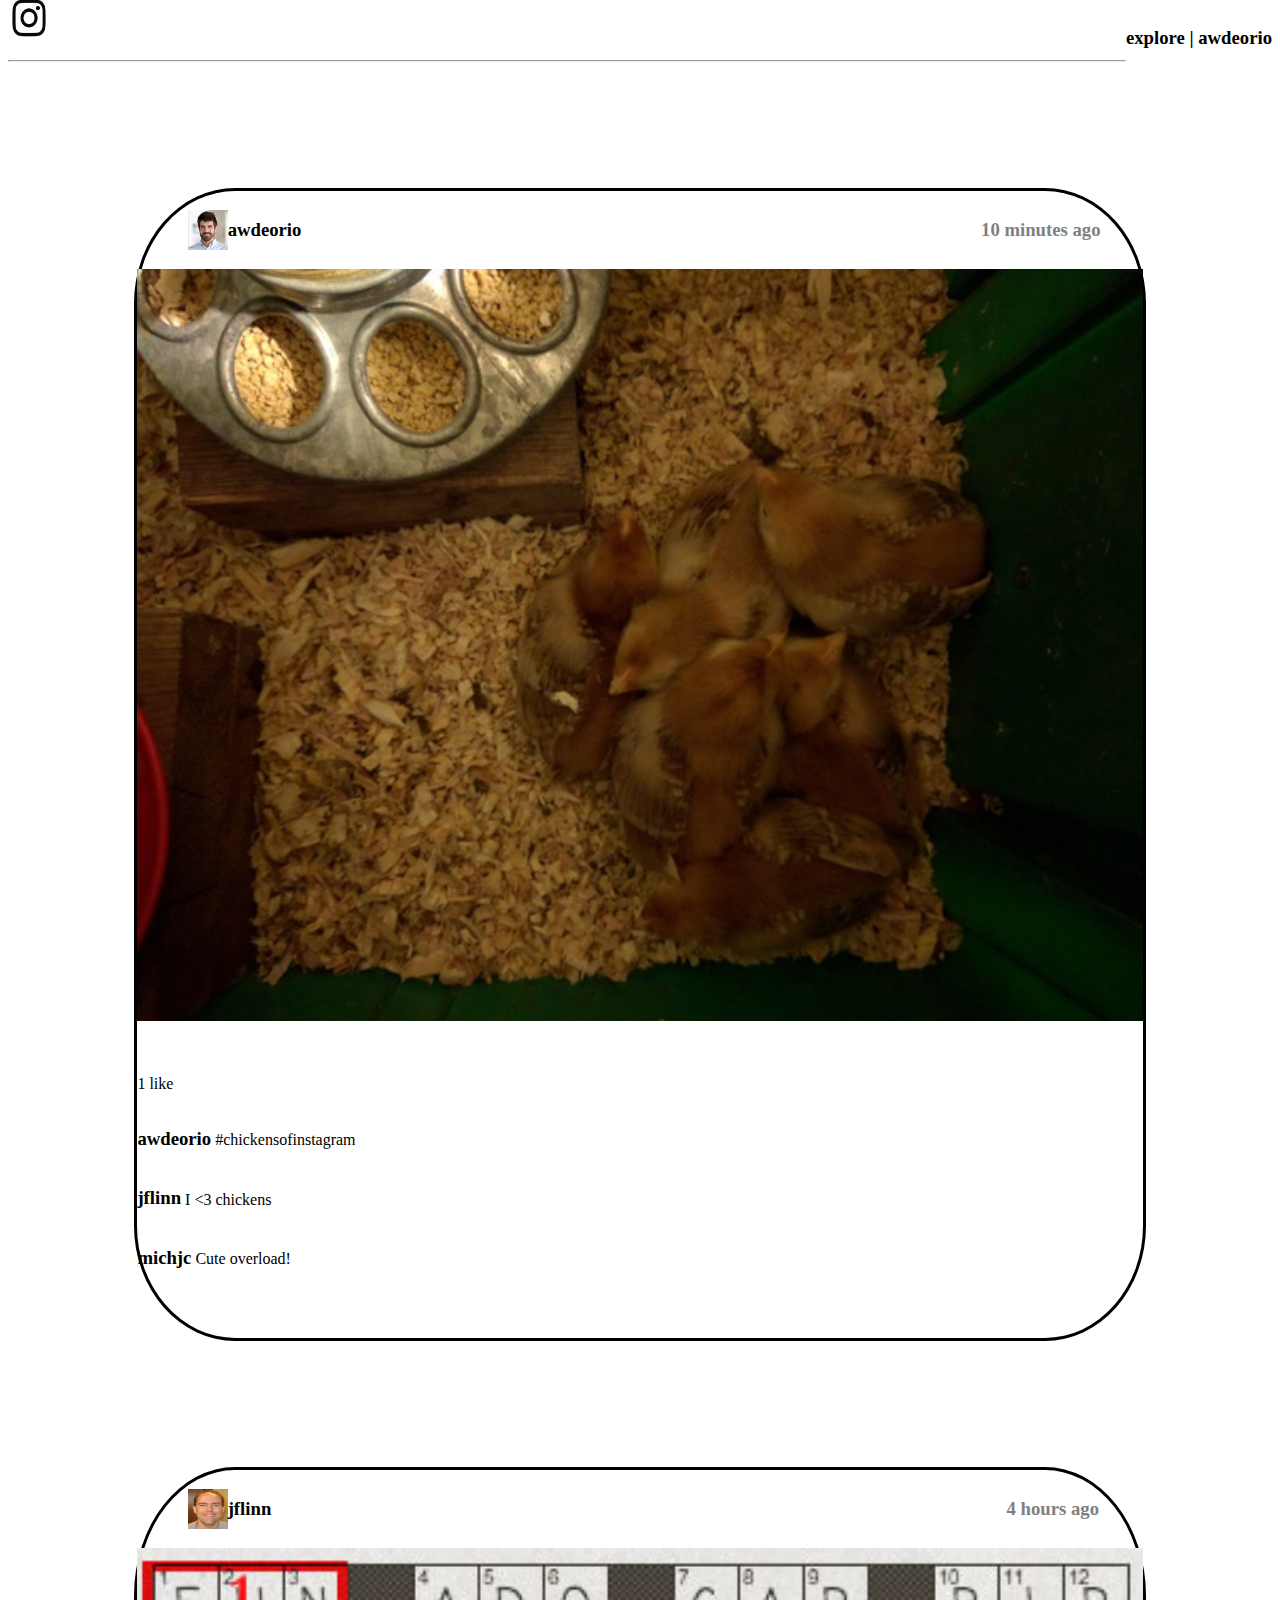
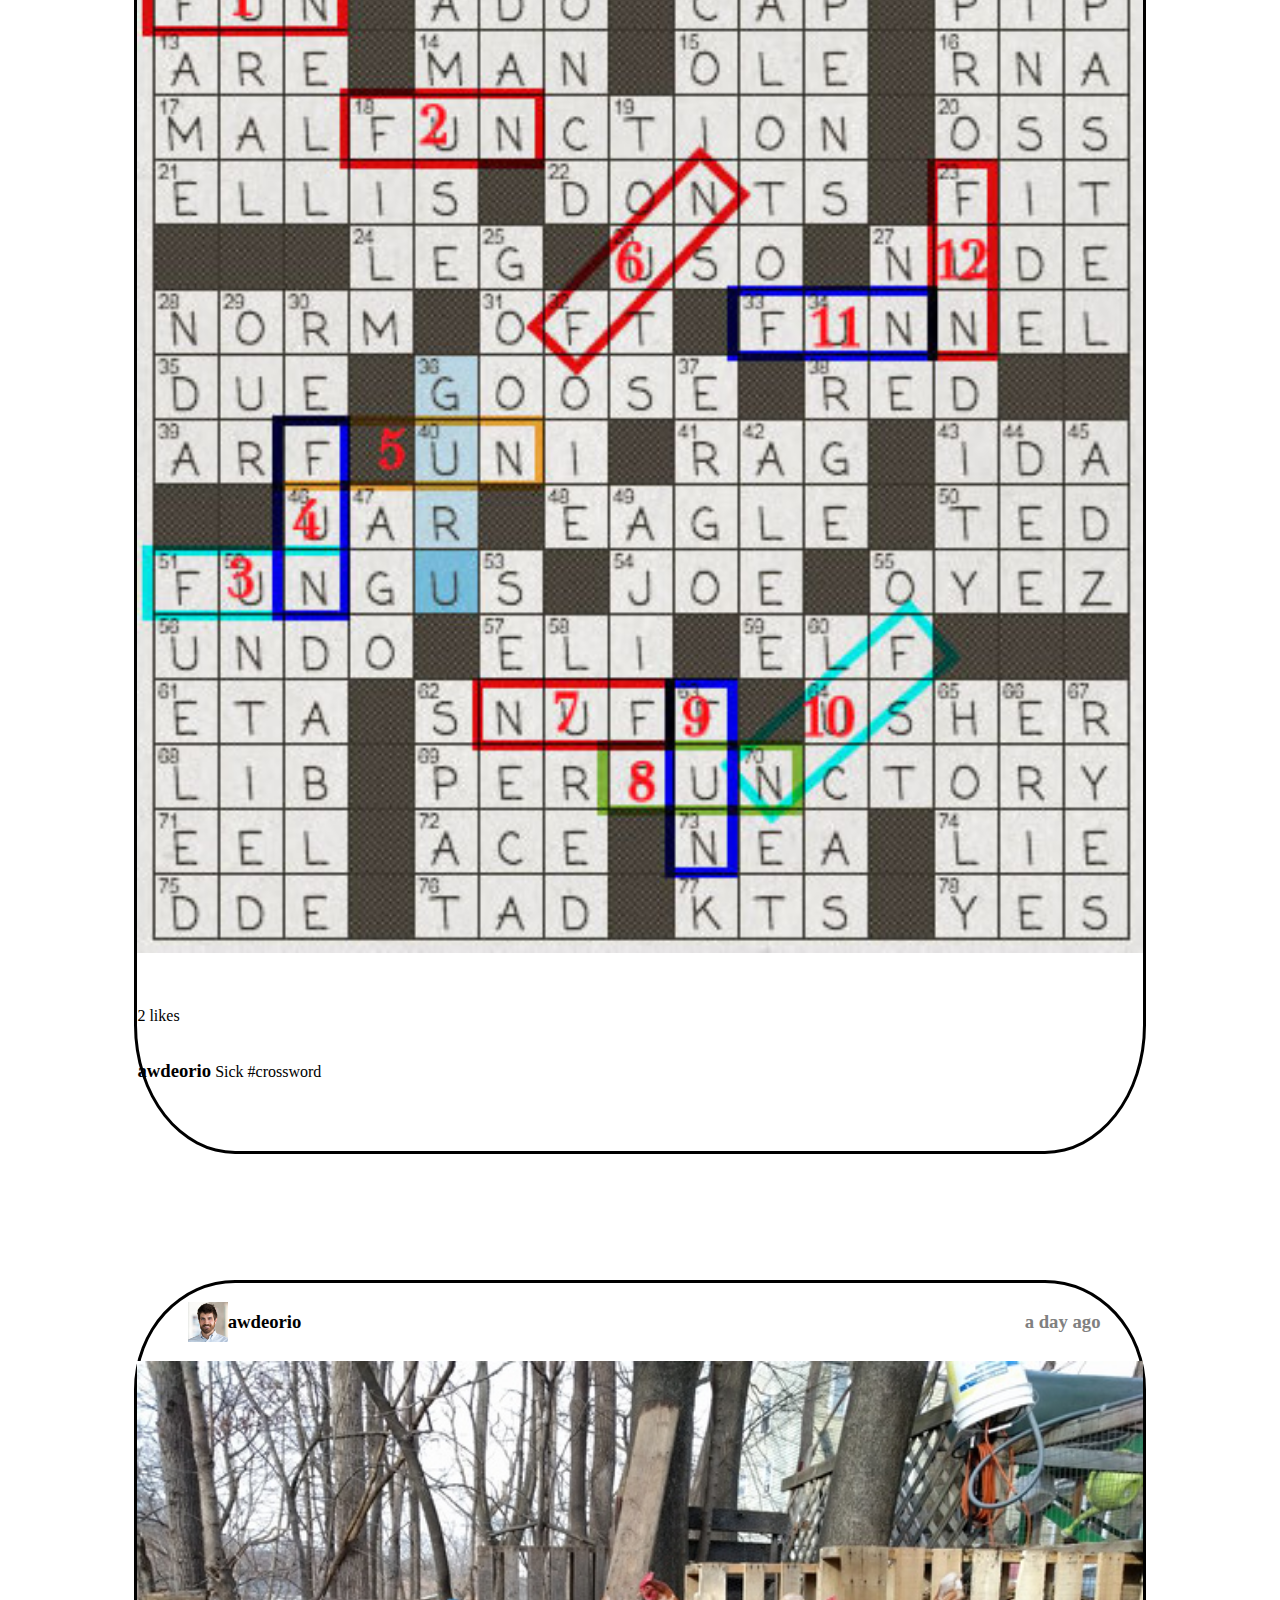
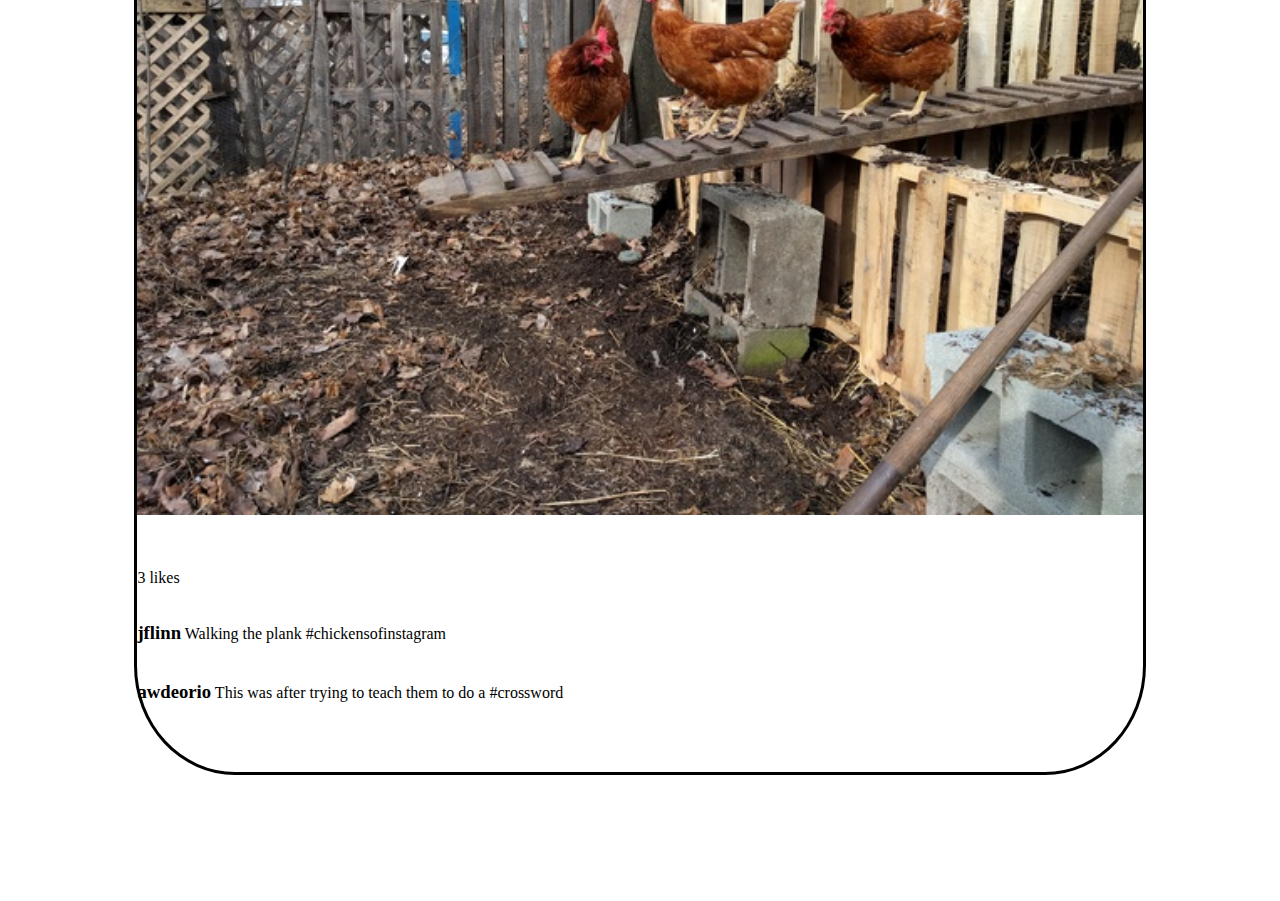
<file: index.html>
<!DOCTYPE html>
<html lang="en">

<head>
    <title>insta485</title> <!-- Title Requirement -->
    <link rel="stylesheet" href="css/style.css">
</head>

<body>

    <!-- Link to / in the upper left corner -->
    <a href="/"><img class="logo-image" src="images/logo.jpg" alt="insta485 icon" width="40" height="40"></a>

    <!-- Link to /explore/ and /users/awdeorio/ in the upper right hand corner -->
    <h3 class="header-link">
        <a class="blacklink" href="/explore/">explore</a> | <a class="blacklink" href="/users/awdeorio/">awdeorio</a>
    </h3>
    <hr>

    <!-- First Post: /posts/3/ -->
    <div class="sbblock">

        <!-- Link to post owner’s page by clicking on their username or profile picture -->
        <div class="center post">
            <h3 class="il">
                <a href="/users/awdeorio" class="blacklink center">
                    <img src="uploads/e1a7c5c32973862ee15173b0259e3efdb6a391af.jpg" alt="picture" width="40" height="40">
                    awdeorio
                </a>
            </h3>

            <!-- Link to the post detail page by clicking on the timestamp -->
            <h3 style="width: 100%;">
                <a href="/posts/3/" class="graylink timestamp-link">10 minutes ago</a>
            </h3>
        </div>

        <!-- Actual image corresponding to the post -->
        <img src="uploads/9887e06812ef434d291e4936417d125cd594b38a.jpg" alt="picture" class="full-width-image">

        <!-- Number of likes -->
        <p class="dis">1 like</p>

        <!-- Comments, with owner’s username and Link to the comment owner’s page -->
        <div class="comment">
            <h3 class="il">
                <a href="/users/awdeorio/" class="blacklink">awdeorio</a>
            </h3>
            #chickensofinstagram
        </div>
        <div class="comment">
            <h3 class="il">
                <a href="/users/jflinn/" class="blacklink">jflinn</a>
            </h3>
            I &lt;3 chickens
        </div>
        <div class="bottom-comment">
            <h3 class="il">
                <a href="/users/michjc/" class="blacklink">michjc</a>
            </h3>
            Cute overload!
        </div>
    </div>

     <!-- Second Post: /posts/2/ -->
    <div class="sbblock">

        <!-- Link to post owner’s page by clicking on their username or profile picture -->
        <div class="center post">
            <h3 class="il">
                <a href="/users/jflinn" class="blacklink center">
                    <img src="uploads/505083b8b56c97429a728b68f31b0b2a089e5113.jpg" alt="picture" width="40" height="40">
                    jflinn
                </a>
            </h3>

            <!-- Link to the post detail page by clicking on the timestamp -->
            <h3 style="width: 100%;">
                <a href="/posts/2/" class="graylink timestamp-link">4 hours ago</a>
            </h3>
        </div>

        <!-- Actual image corresponding to the post -->
        <img src="uploads/ad7790405c539894d25ab8dcf0b79eed3341e109.jpg" alt="picture" class="full-width-image">

        <!-- Number of likes -->
        <p class="dis">2 likes</p>

        <!-- Comments, with owner’s username and Link to the comment owner’s page -->
        <div class="bottom-comment">
            <h3 class="il">
                <a href="/users/awdeorio/" class="blacklink">awdeorio</a>
            </h3>
            Sick #crossword
        </div>
    </div>

    <!-- Third Post: /posts/1/ -->
    <div class="sbblock">

        <!-- Link to post owner’s page by clicking on their username or profile picture -->
        <div class="center post">
            <h3 class="il">
                <a href="/users/awdeorio" class="blacklink center">
                    <img src="uploads/e1a7c5c32973862ee15173b0259e3efdb6a391af.jpg" alt="picture" width="40" height="40">
                    awdeorio
                </a>
            </h3>

            <!-- Link to the post detail page by clicking on the timestamp -->
            <h3 style="width: 100%;">
                <a href="/posts/1/" class="graylink timestamp-link">a day ago</a>
            </h3>
        </div>

        <!-- Actual image corresponding to the post -->
        <img src="uploads/122a7d27ca1d7420a1072f695d9290fad4501a41.jpg" alt="picture" class="full-width-image">

        <!-- Number of likes -->
        <p class="dis">3 likes</p>

        <!-- Comments, with owner’s username and Link to the comment owner’s page -->
        <div class="comment">
            <h3 class="il">
                <a href="/users/jflinn/" class="blacklink">jflinn</a>
            </h3>
            Walking the plank #chickensofinstagram
        </div>
        <div class="bottom-comment">
            <h3 class="il">
                <a href="/users/awdeorio/" class="blacklink">awdeorio</a>
            </h3>
            This was after trying to teach them to do a #crossword
        </div>
    </div>

</body>
</html>
</file>
<file: css/style.css>
.il {
    display: inline-flex;
}

.vl {
    border-left: 2px solid black;
    display: inline-flex;
    height: 50px;
    margin-left: 5px;
    margin-right: 5px;
    margin-bottom: 5px;
}

.blacklink {
    color: black;
    text-decoration: none;
}

.graylink {
    color: grey;
    text-decoration: none;
}

.sbblock {
    margin: 10%;
    border: solid black;
    border-radius: 10%;
}

.post {
    margin-left: 5%;
}

.dis {
    margin-top: 5%;
}

.center {
    display: flex;
    align-items: center;
}

.logo-image {
    transform: translate(0, -10px);
}

.header-link {
    float: right;
}

.timestamp-link {
    float: right;
    margin-right: 5%;
}

.full-width-image {
    display: inline-block;
    width: 100%;
    height: 100%;
}



.bottom-comment {
    margin-bottom: 5%;
}
</file>
